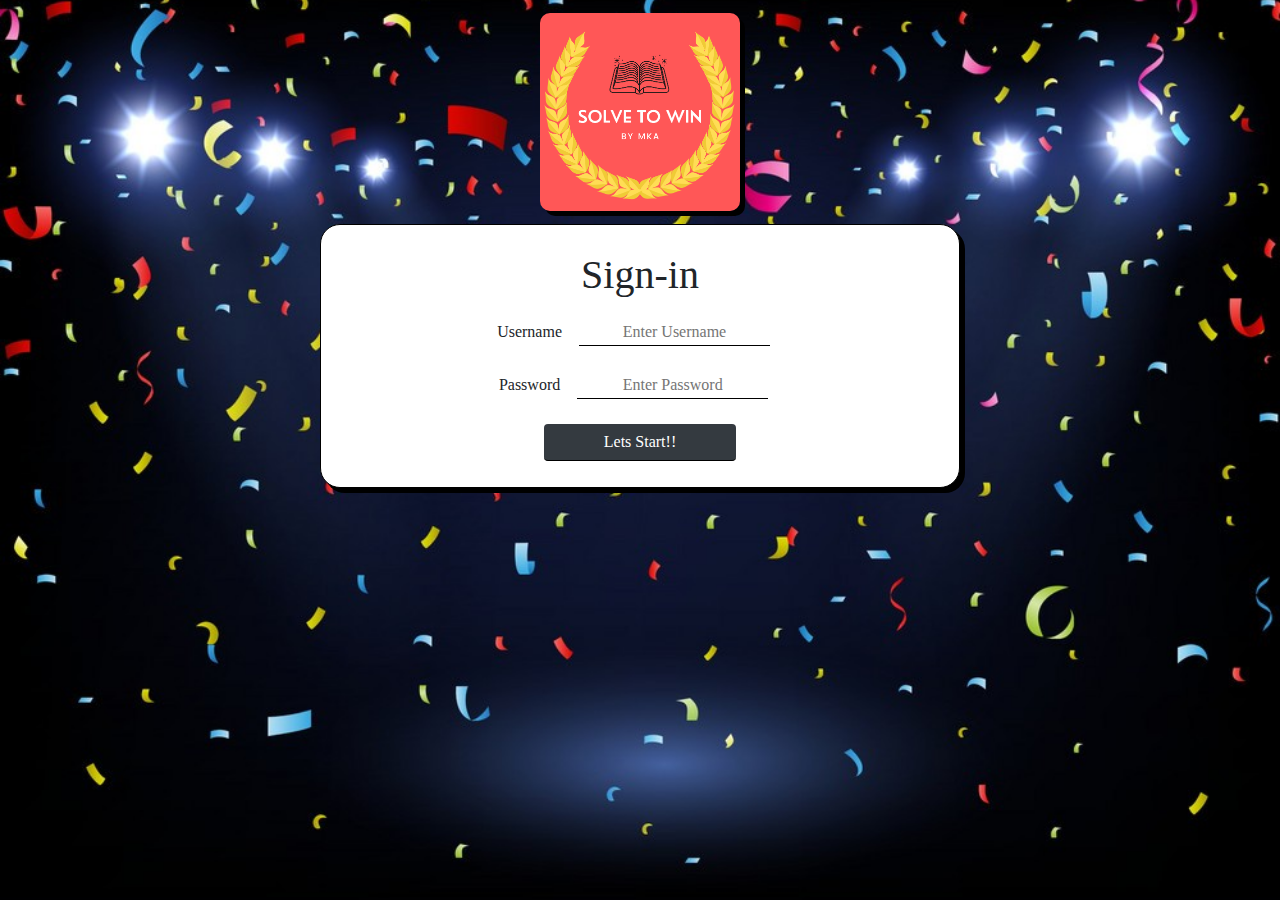
<file: index.html>
<!DOCTYPE html>
<html lang="en">
    <head>
        <meta charset="UTF-8">
        <link rel="stylesheet"
            href="https://maxcdn.bootstrapcdn.com/bootstrap/4.5.2/css/bootstrap.min.css">
        <script
            src="https://ajax.googleapis.com/ajax/libs/jquery/3.5.1/jquery.min.js"></script>
        <script
            src="https://cdnjs.cloudflare.com/ajax/libs/popper.js/1.16.0/umd/popper.min.js"></script>
        <script
            src="https://maxcdn.bootstrapcdn.com/bootstrap/4.5.2/js/bootstrap.min.js"></script>
        <link rel="stylesheet" type="text/css" href="style.css">
        <meta name="viewport" content="width=device-width, initial-scale=1.0">
        <title>Solve To Win</title>

        <script type="text/javascript">
            function validations(){
                var username = document.forms["login"]["username"];
                var password = document.forms["login"]["password"];
                if(username.value=="smruti"){
                    if(password.value=="27082020"){
                        return true;       
                    }else{
                    document.getElementById("err").innerHTML="Try Again";
                    return false;
                    }
                }else{
                    document.getElementById("err").innerHTML="Try Again";
                    return false;
                }
            }
            
        </script>
    </head>
    <body>
        <div class="logo">
            <img src="logopic.png" class="imglogo" alt="LOGO" width="200">
        </div>

        <div class="login1">
            <h1>Sign-in</h1>
            <form action="puzzle1.html" name="login"
                onsubmit="return validations()">
                <label>Username</label>
                <input type="text" name="username" placeholder="Enter Username"
                    required>
                <br><label>Password</label>
                <input type="password" name="password"
                    placeholder="Enter Password" required>
                <br>
                <input type="submit" name="start" class="btn btn-dark"
                    value="Lets Start!!"
                    onclick="validations">
            </form>
        </div>
        <div class="error">
            <p id="err"> </p>
        </div>
    </body>
</html>
</file>
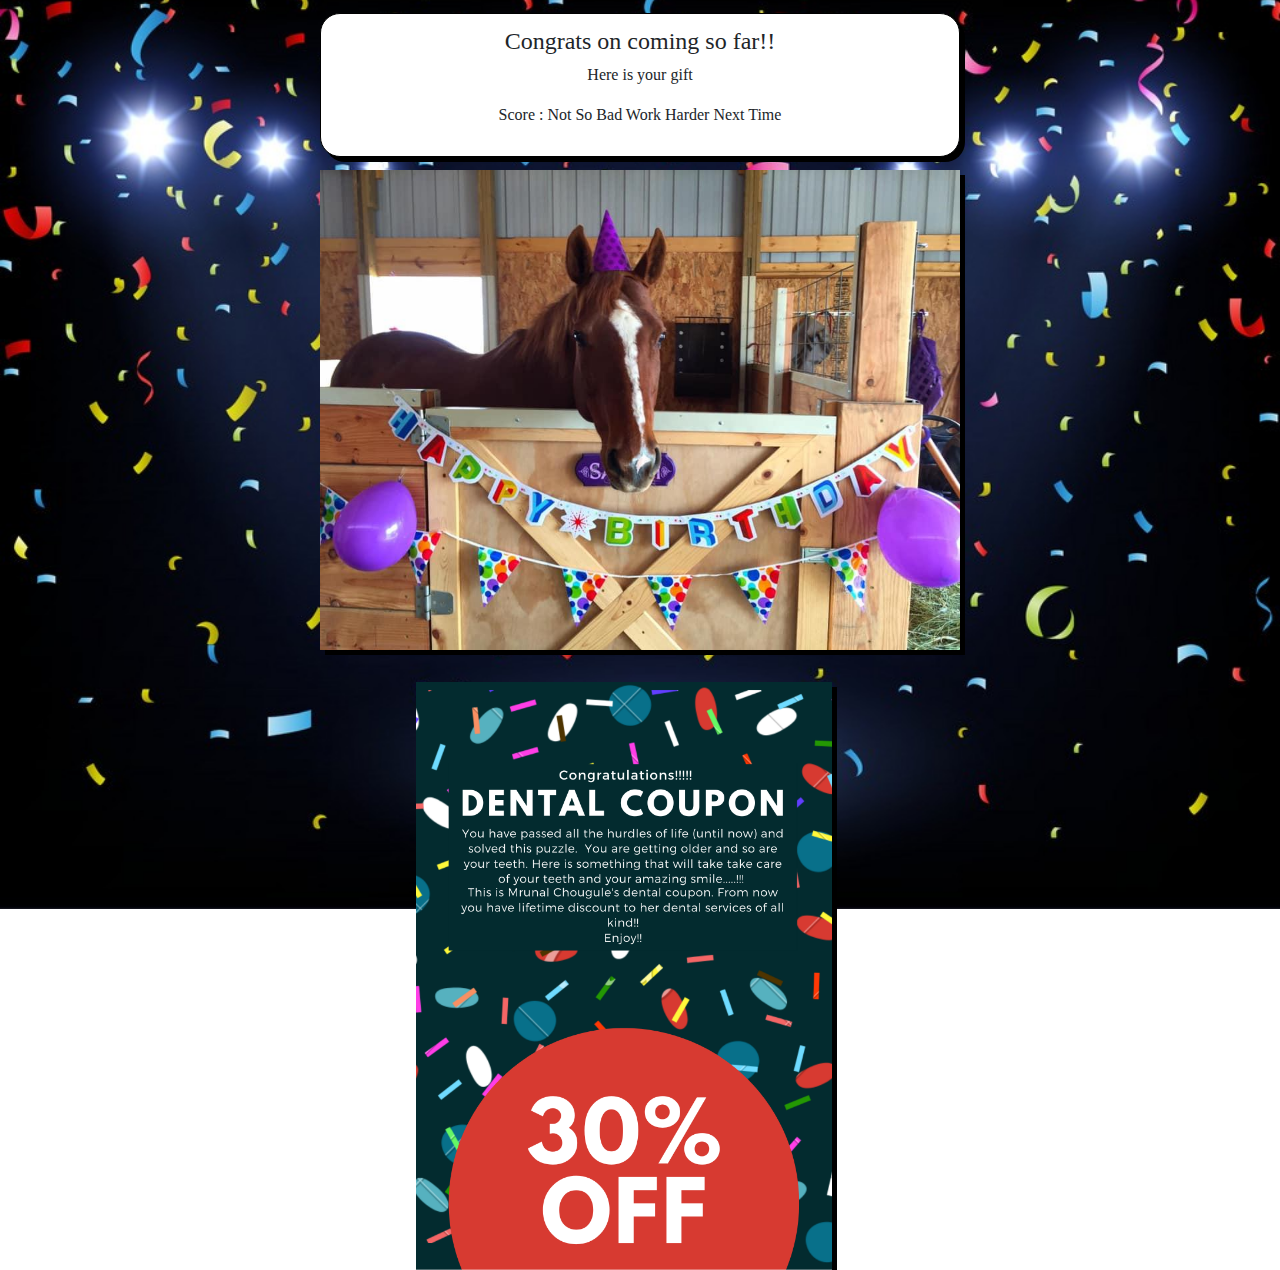
<file: final.html>
<!DOCTYPE html>
<html lang="en">
  <head>
    <meta charset="UTF-8" />
    <meta name="viewport" content="width=device-width, initial-scale=1.0" />
    <title>You Won</title>

    <link
      rel="stylesheet"
      href="https://maxcdn.bootstrapcdn.com/bootstrap/4.5.2/css/bootstrap.min.css"
    />
    <script src="https://ajax.googleapis.com/ajax/libs/jquery/3.5.1/jquery.min.js"></script>
    <script src="https://cdnjs.cloudflare.com/ajax/libs/popper.js/1.16.0/umd/popper.min.js"></script>
    <script src="https://maxcdn.bootstrapcdn.com/bootstrap/4.5.2/js/bootstrap.min.js"></script>
    <link rel="stylesheet" type="text/css" href="style.css" />
  </head>
  <body>
    <div class="final">
      <h4>Congrats on coming so far!!</h4>
      <p>Here is your gift</p>
      <p>Score : Not So Bad Work Harder Next Time</p>
    </div>
    <div class="i">
      <img src="./h.jpeg" alt="" class="end" />
      <img src="./f.png" alt="" class="end1" />
    </div>
  </body>
</html>
</file>
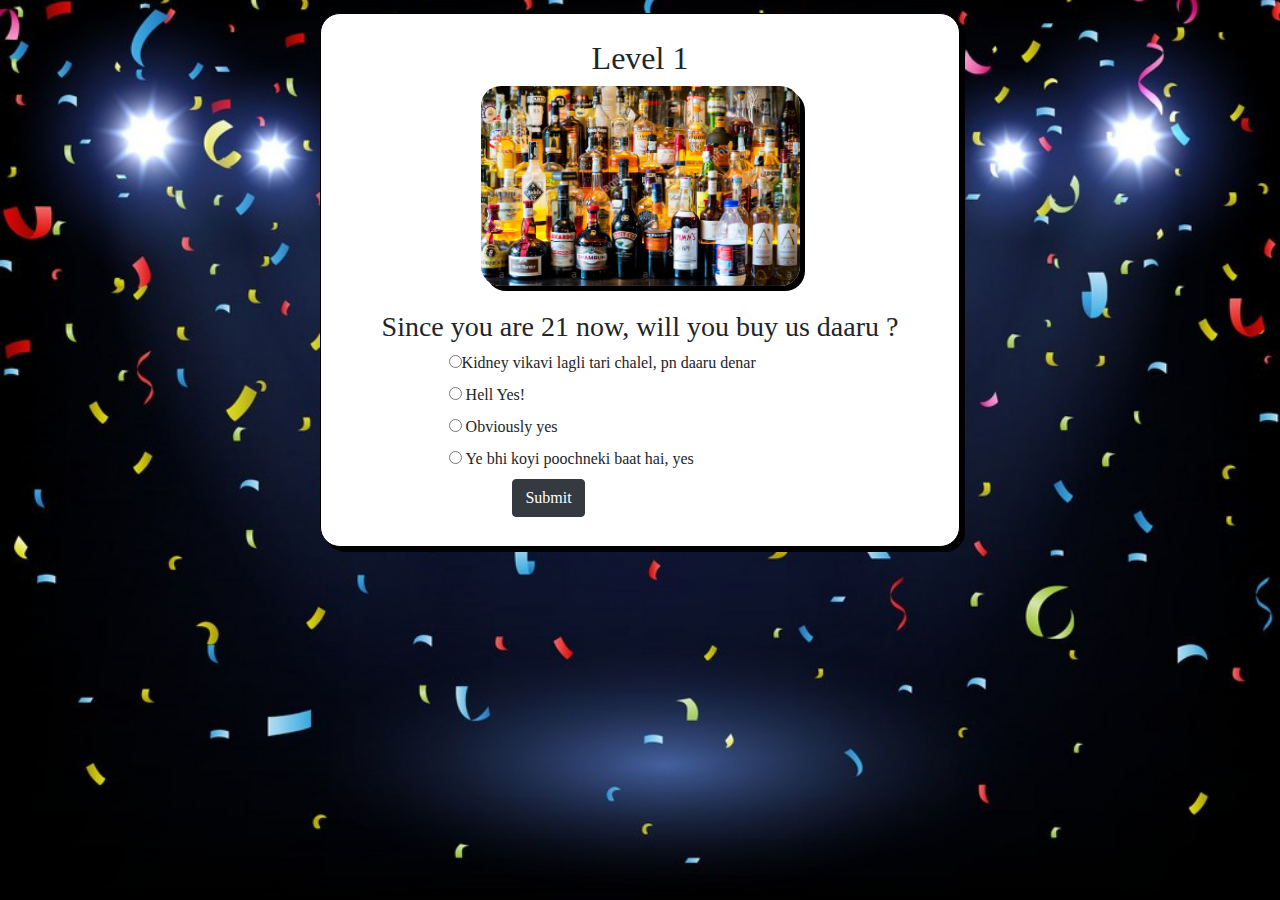
<file: puzzle1.html>
<!DOCTYPE html>
<html lang="en">
    <head>
        <meta charset="UTF-8">
        <meta name="viewport" content="width=device-width, initial-scale=1.0">
        <title>Level 1</title>

        <link rel="stylesheet"
            href="https://maxcdn.bootstrapcdn.com/bootstrap/4.5.2/css/bootstrap.min.css">
        <script
            src="https://ajax.googleapis.com/ajax/libs/jquery/3.5.1/jquery.min.js"></script>
        <script
            src="https://cdnjs.cloudflare.com/ajax/libs/popper.js/1.16.0/umd/popper.min.js"></script>
        <script
            src="https://maxcdn.bootstrapcdn.com/bootstrap/4.5.2/js/bootstrap.min.js"></script>
        <link rel="stylesheet" type="text/css" href="style.css">
        <script type="text/javascript">
            function validations(){
            if(document.getElementById('kidney').checked) {
                return true;
            }else  {
                document.getElementById("err").innerHTML="Socho beta";
                return false;
              }
            }
            
        </script>
    </head>
    <body>
        <div class="login">
            <h2>Level 1</h2>
            <img src="./d.jpg" alt="" height="200" class="image"
                style="border-radius: 20px; box-shadow: 5px 5px black">
            <br>
            <br>

            <h3> Since you are 21 now, will you buy us daaru ?</h3>
            <form action="puzzle2.html" name="login"
                onsubmit="return validations()">
                <div class="opt">
                    <input type="radio" id="kidney" name="ans" value="kidney"><label
                        for="kidney">Kidney vikavi lagli tari chalel, pn daaru
                        denar
                    </label>
                    <br>
                    <input type="radio" id="hell" name="ans" value="hell">
                    <label for="hell">
                        Hell Yes!
                    </label>
                    <br>
                    <input type="radio" id="obvio" name="ans" value="obvio">
                    <label for="obvio">
                        Obviously yes
                    </label>
                    <br>
                    <input type="radio" id="baat" name="ans" value="baat">
                    <label for="baat">
                        Ye bhi koyi poochneki baat hai, yes
                    </label>
                    <br>
                </div>
                <input type="submit" name="start" style="margin-left: 30%;"
                    class="btn btn-dark"
                    value="Submit" onclick="validations">

            </form>
            <div class="error">
                <p id="err"> </p>
            </div>
        </div>
    </body>
</html>
</file>
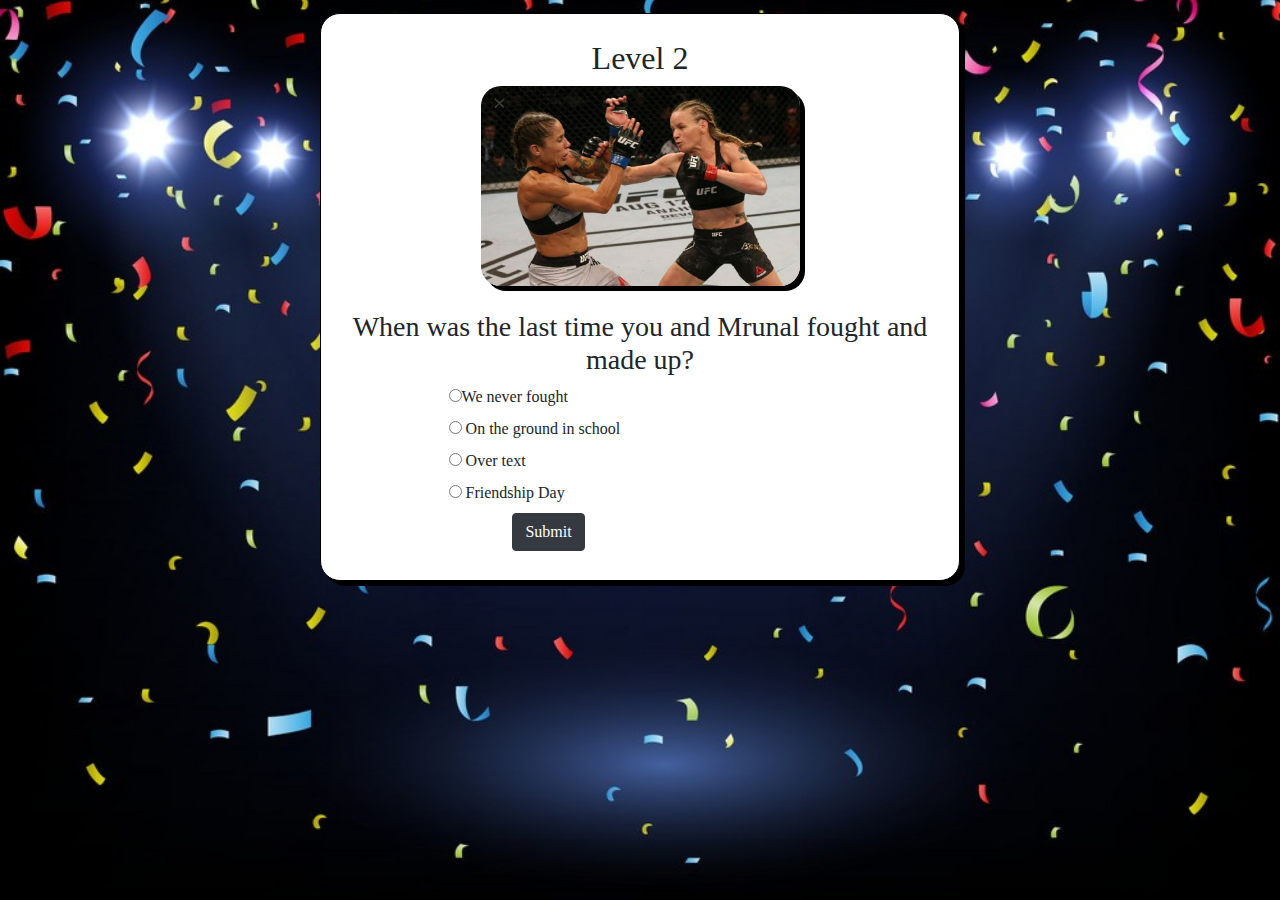
<file: puzzle2.html>
<!DOCTYPE html>
<html lang="en">
    <head>
        <meta charset="UTF-8">
        <meta name="viewport" content="width=device-width, initial-scale=1.0">
        <title>Level 2</title>

        <link rel="stylesheet"
            href="https://maxcdn.bootstrapcdn.com/bootstrap/4.5.2/css/bootstrap.min.css">
        <script
            src="https://ajax.googleapis.com/ajax/libs/jquery/3.5.1/jquery.min.js"></script>
        <script
            src="https://cdnjs.cloudflare.com/ajax/libs/popper.js/1.16.0/umd/popper.min.js"></script>
        <script
            src="https://maxcdn.bootstrapcdn.com/bootstrap/4.5.2/js/bootstrap.min.js"></script>
        <link rel="stylesheet" type="text/css" href="style.css">
        <script type="text/javascript">
            function validations(){
            if(document.getElementById('day').checked) {
                return true;
            }else {
                document.getElementById("err").innerHTML="Naah Ji Galat";
                return false;
              }
            }            
        </script>
    </head>
    <body>
        <div class="login">
            <h2>Level 2</h2>
            <img src="./f.jpeg" alt="" height="200"
                style="border-radius: 20px; box-shadow: 5px 5px black">
            <br>
            <br>

            <h3>When was the last time you and Mrunal fought and made up?</h3>
            <form action="puzzle3.html" name="login"
                onsubmit="return validations()">
                <div class="opt">

                    <input type="radio" id="never" name="ans" value="never"><label
                        for="never">
                        We never fought
                    </label>
                    <br>
                    <input type="radio" id="school" name="ans" value="school">
                    <label for="school">
                        On the ground in school
                    </label>
                    <br>
                    <input type="radio" id="text" name="ans" value="text">
                    <label for="text">
                        Over text
                    </label>
                    <br>
                    <input type="radio" id="day" name="ans" value="day">
                    <label for="day">
                        Friendship Day
                    </label>
                    <br>
                </div>
                <input type="submit" name="start" style="margin-left: 30%;"
                    class="btn btn-dark"
                    value="Submit" onclick="validations">

            </form>
            <div class="error">
                <p id="err"> </p>
            </div>
        </div>
    </body>
</html>
</file>
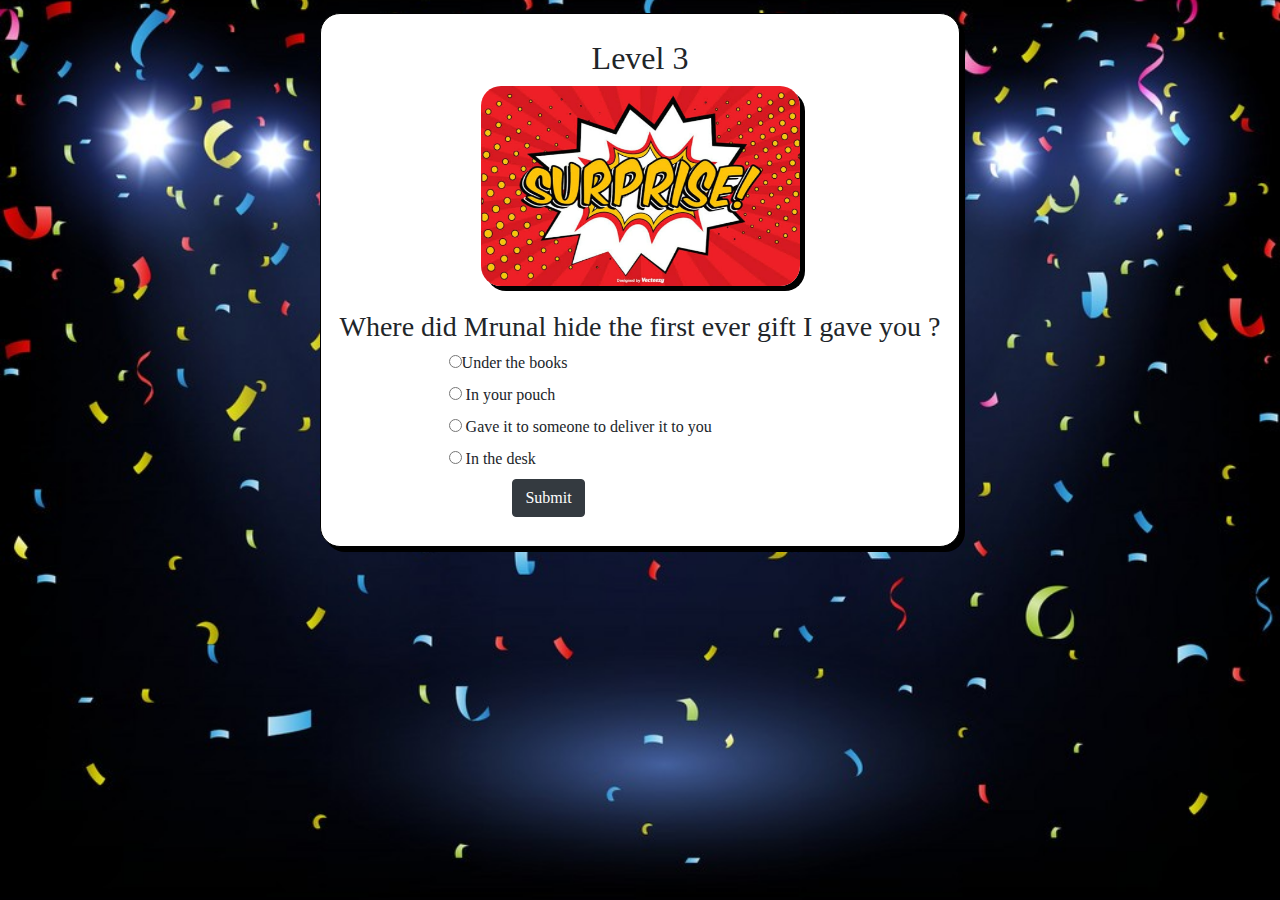
<file: puzzle3.html>
<!DOCTYPE html>
<html lang="en">
    <head>
        <meta charset="UTF-8">
        <meta name="viewport" content="width=device-width, initial-scale=1.0">
        <title>Level 3</title>

        <link rel="stylesheet"
            href="https://maxcdn.bootstrapcdn.com/bootstrap/4.5.2/css/bootstrap.min.css">
        <script
            src="https://ajax.googleapis.com/ajax/libs/jquery/3.5.1/jquery.min.js"></script>
        <script
            src="https://cdnjs.cloudflare.com/ajax/libs/popper.js/1.16.0/umd/popper.min.js"></script>
        <script
            src="https://maxcdn.bootstrapcdn.com/bootstrap/4.5.2/js/bootstrap.min.js"></script>
        <link rel="stylesheet" type="text/css" href="style.css">
        <script type="text/javascript">
            function validations(){
            if(document.getElementById('pouch').checked) {
                return true;
            }else {
                document.getElementById("err").innerHTML="Galat! Yaad hai kya kuch..";
                return false;
              }
            }            
        </script>
    </head>
    <body>
        <div class="login">
            <h2>Level 3</h2>
            <img src="./s.jpeg" alt="" height="200"
                style="border-radius: 20px; box-shadow: 5px 5px black">
            <br>
            <br>

            <h3>Where did Mrunal hide the first ever gift I gave you ?</h3>
            <form action="puzzle4.html" name="login"
                onsubmit="return validations()">
                <div class="opt">
                    <input type="radio" id="books" name="ans" value="books"><label
                        for="books">
                        Under the books
                    </label>
                    <br>
                    <input type="radio" id="pouch" name="ans" value="pouch">
                    <label for="pouch">
                        In your pouch
                    </label>
                    <br>
                    <input type="radio" id="deliver" name="ans" value="deliver">
                    <label for="deliver">
                        Gave it to someone to deliver it to you
                    </label>
                    <br>
                    <input type="radio" id="desk" name="ans" value="desk">
                    <label for="desk">
                        In the desk
                    </label>
                    <br>
                </div>
                <input type="submit" name="start" style="margin-left: 30%;"
                    class="btn btn-dark"
                    value="Submit" onclick="validations">

            </form>
            <div class="error">
                <p id="err"> </p>
            </div>
        </div>
    </body>
</html>
</file>
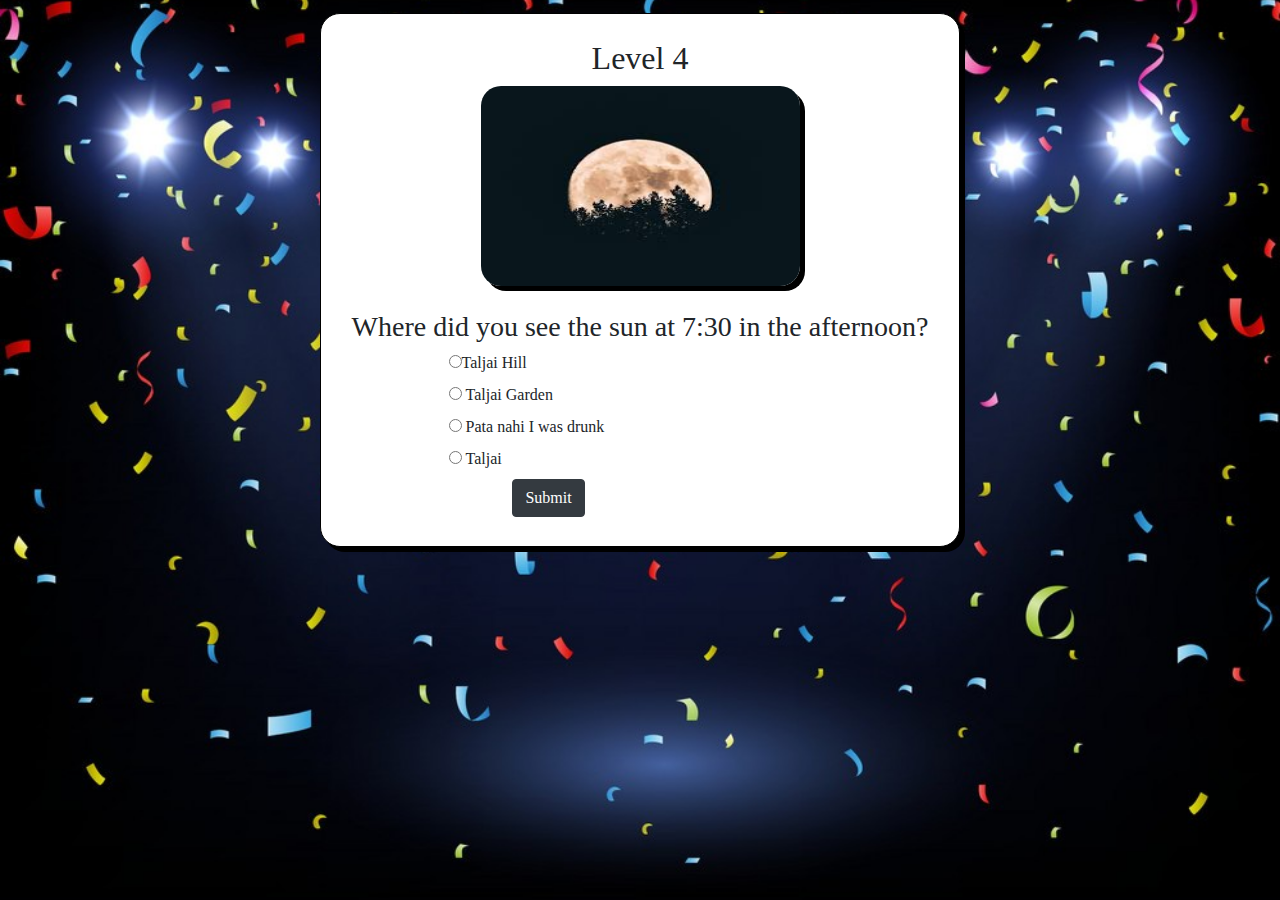
<file: puzzle4.html>
<!DOCTYPE html>
<html lang="en">
    <head>
        <meta charset="UTF-8">
        <meta name="viewport" content="width=device-width, initial-scale=1.0">
        <title>Level 4</title>

        <link rel="stylesheet"
            href="https://maxcdn.bootstrapcdn.com/bootstrap/4.5.2/css/bootstrap.min.css">
        <script
            src="https://ajax.googleapis.com/ajax/libs/jquery/3.5.1/jquery.min.js"></script>
        <script
            src="https://cdnjs.cloudflare.com/ajax/libs/popper.js/1.16.0/umd/popper.min.js"></script>
        <script
            src="https://maxcdn.bootstrapcdn.com/bootstrap/4.5.2/js/bootstrap.min.js"></script>
        <link rel="stylesheet" type="text/css" href="style.css">
        <script type="text/javascript">
            function validations(){
            if(document.getElementById('Garden').checked) {
                return true;
            }else {
                document.getElementById("err").innerHTML="Chukiche! Bhai yeh moon hai!";
                return false;
              }
            }            
        </script>
    </head>
    <body>
        <div class="login">
            <h2>Level 4</h2>
            <img src="./m.jpeg" alt="" height="200"
                style="border-radius: 20px; box-shadow: 5px 5px black">
            <br>
            <br>

            <h3>Where did you see the sun at 7:30 in the afternoon?</h3>
            <form action="puzzle5.html" name="login"
                onsubmit="return validations()">
                <div class="opt">
                    <input type="radio" id="hill" name="ans" value="hill"><label
                        for="hill">
                        Taljai Hill
                    </label>
                    <br>
                    <input type="radio" id="Garden" name="ans" value="Garden">
                    <label for="Garden">
                        Taljai Garden
                    </label>
                    <br>
                    <input type="radio" id="drunk" name="ans" value="drunk">
                    <label for="drunk">
                        Pata nahi I was drunk
                    </label>
                    <br>
                    <input type="radio" id="taljai" name="ans" value="taljai">
                    <label for="taljai">
                        Taljai
                    </label>
                    <br>
                </div>
                <input type="submit" name="start" class="btn btn-dark"
                    style="margin-left: 30%;"
                    value="Submit" onclick="validations">

            </form>
            <div class="error">
                <p id="err"> </p>
            </div>
        </div>
    </body>
</html>
</file>
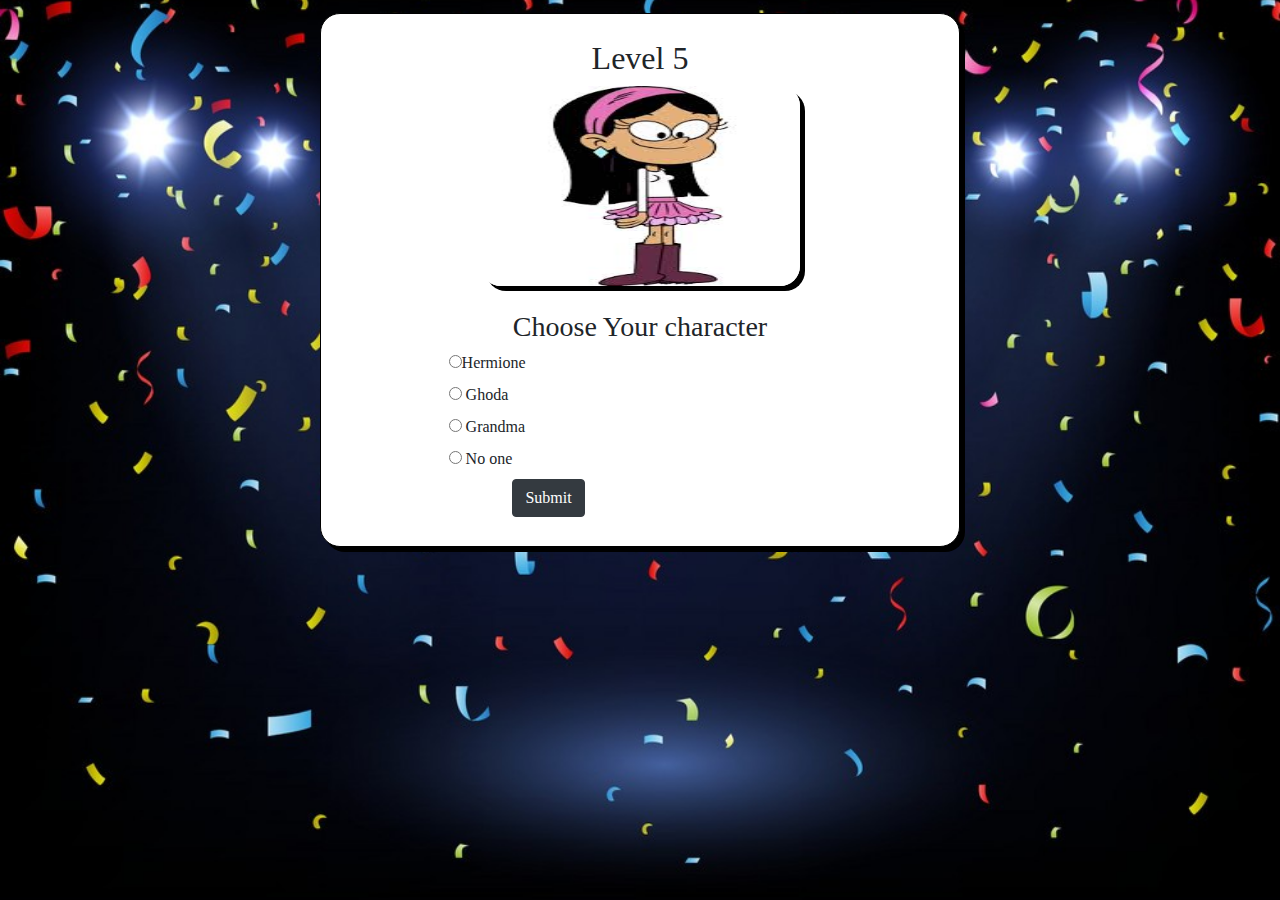
<file: puzzle5.html>
<!DOCTYPE html>
<html lang="en">
    <head>
        <meta charset="UTF-8">
        <meta name="viewport" content="width=device-width, initial-scale=1.0">
        <title>Level 5</title>

        <link rel="stylesheet"
            href="https://maxcdn.bootstrapcdn.com/bootstrap/4.5.2/css/bootstrap.min.css">
        <script
            src="https://ajax.googleapis.com/ajax/libs/jquery/3.5.1/jquery.min.js"></script>
        <script
            src="https://cdnjs.cloudflare.com/ajax/libs/popper.js/1.16.0/umd/popper.min.js"></script>
        <script
            src="https://maxcdn.bootstrapcdn.com/bootstrap/4.5.2/js/bootstrap.min.js"></script>
        <link rel="stylesheet" type="text/css" href="style.css">
        <script type="text/javascript">
            function validations(){
            if(document.getElementById('h').checked) {
                return true;
            }else {
                document.getElementById("err").innerHTML="Kahi pan ha smru..";
                return false;
              }
            }            
        </script>
    </head>
    <body>
        <div class="login">
            <h2>Level 5</h2>
            <img src="./c.jpeg" alt="" height="200"
                style="border-radius: 20px; box-shadow: 5px 5px black">
            <br>
            <br>

            <h3>Choose Your character</h3>
            <form action="puzzle6.html" name="login"
                onsubmit="return validations()">
                <div class="opt">
                    <input type="radio" id="h" name="ans" value="h"><label
                        for="h">
                        Hermione
                    </label>
                    <br>
                    <input type="radio" id="Ghoda" name="ans" value="Ghoda">
                    <label for="Ghoda">
                        Ghoda
                    </label>
                    <br>
                    <input type="radio" id="Grandma" name="ans" value="Grandma">
                    <label for="Grandma">
                        Grandma
                    </label>
                    <br>
                    <input type="radio" id="no" name="ans" value="no">
                    <label for="no">
                        No one
                    </label>
                    <br>
                </div>
                <input type="submit" name="start" style="margin-left: 30%;"
                    class="btn btn-dark"
                    value="Submit" onclick="validations">

            </form>
            <div class="error">
                <p id="err"> </p>
            </div>
        </div>
    </body>
</html>
</file>
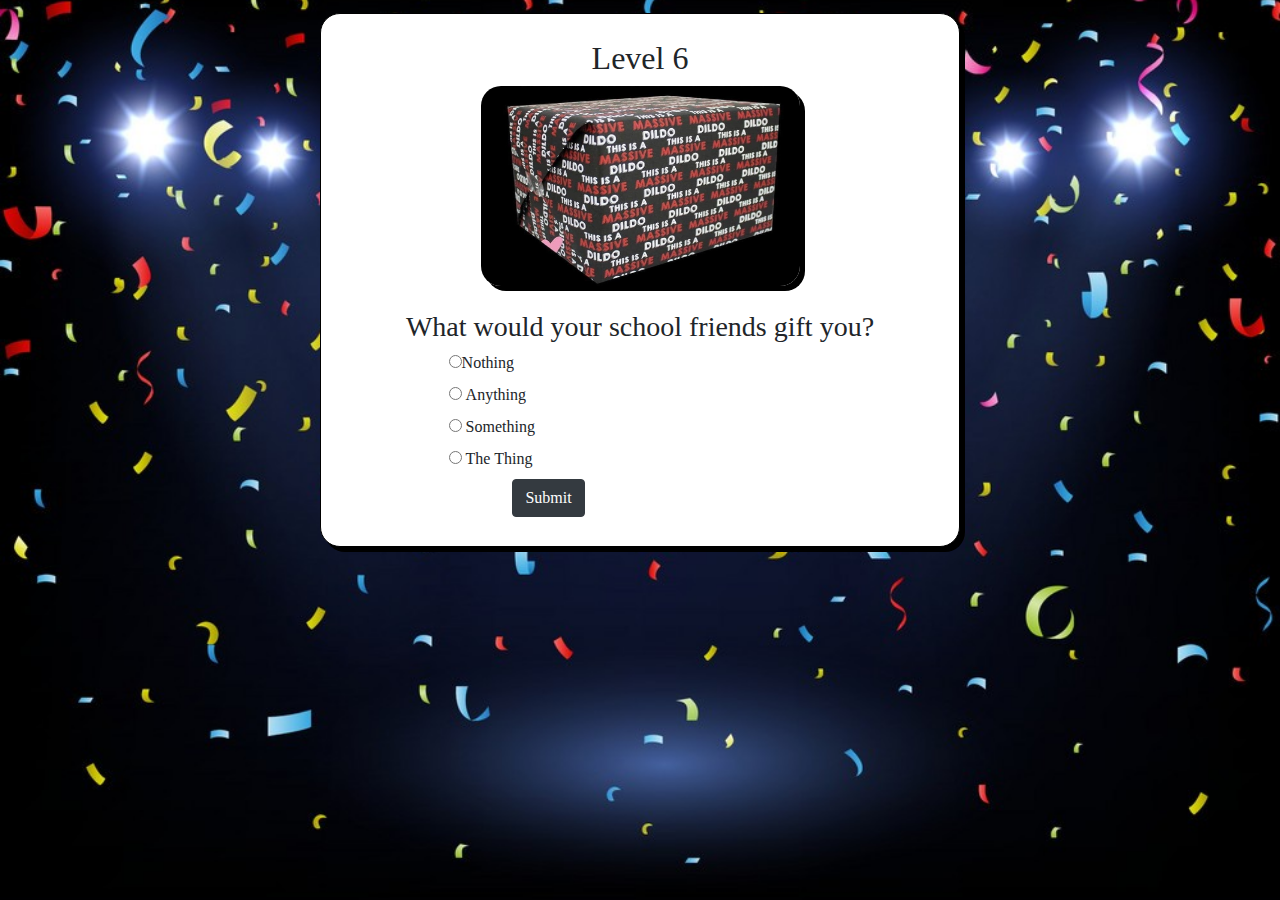
<file: puzzle6.html>
<!DOCTYPE html>
<html lang="en">
    <head>
        <meta charset="UTF-8">
        <meta name="viewport" content="width=device-width, initial-scale=1.0">
        <title>Level 6</title>

        <link rel="stylesheet"
            href="https://maxcdn.bootstrapcdn.com/bootstrap/4.5.2/css/bootstrap.min.css">
        <script
            src="https://ajax.googleapis.com/ajax/libs/jquery/3.5.1/jquery.min.js"></script>
        <script
            src="https://cdnjs.cloudflare.com/ajax/libs/popper.js/1.16.0/umd/popper.min.js"></script>
        <script
            src="https://maxcdn.bootstrapcdn.com/bootstrap/4.5.2/js/bootstrap.min.js"></script>
        <link rel="stylesheet" type="text/css" href="style.css">
        <script type="text/javascript">
            function validations(){
            if(document.getElementById('Nothing').checked) {
                return true;
            }else {
                document.getElementById("err").innerHTML="Chal be bilkul nahi..";
                return false;
              }
            }            
        </script>
    </head>
    <body>
        <div class="login">
            <h2>Level 6</h2>
            <img src="./di.jpeg" alt="" height="200"
                style="border-radius: 20px; box-shadow: 5px 5px black">
            <br>
            <br>

            <h3>What would your school friends gift you?</h3>
            <form action="final.html" name="login"
                onsubmit="return validations()">
                <div class="opt">
                    <input type="radio" id="Nothing" name="ans" value="Nothing"><label
                        for="Nothing">
                        Nothing
                    </label>
                    <br>
                    <input type="radio" id="Anything" name="ans"
                        value="Anything">
                    <label for="Anything">
                        Anything
                    </label>
                    <br>
                    <input type="radio" id="Something" name="ans"
                        value="Something">
                    <label for="Something">
                        Something
                    </label>
                    <br>
                    <input type="radio" id="thing" name="ans" value="thing">
                    <label for="thing">
                        The Thing
                    </label>
                    <br>
                </div>
                <input type="submit" name="start" style="margin-left: 30%;"
                    class="btn btn-dark"
                    value="Submit" onclick="validations">

            </form>
            <div class="error">
                <p id="err"> </p>
            </div>
        </div>
    </body>
</html>
</file>
<file: style.css>
body {
  background-image: url("./bac.jpg");
  background-position: center center;
  background-repeat: no-repeat;
  background-size: cover;
  background-attachment: fixed;
}
.login1 {
  background-color: white;
  margin: auto;
  width: 50%;
  margin-top: 1%;
  border: solid 1px black;
  border-radius: 20px;
  box-shadow: 5px 5px black;
  padding-bottom: 1%;
  padding-top: 2%;
  text-align: center;
  font-family: "Times New Roman", Times, serif;
}
.login {
  background-color: white;
  margin: auto;
  width: 50%;
  margin-top: 1%;
  border: solid 1px black;
  border-radius: 20px;
  box-shadow: 5px 5px black;
  padding-bottom: 1%;
  padding-top: 2%;
  font-family: "Times New Roman", Times, serif;
}
.opt {
  margin-left: 20%;
}
.login h1,
.login h2,
.login h3 {
  text-align: center;
}
.login img {
  margin: auto;
  width: 50%;
  margin-left: 25%;
}
.end {
  width: 100%;
}
.end1 {
  width: 65%;
  margin-top: 5%;
  margin-left: 15%;
  height: 70%;
}

.final {
  background-color: white;
  margin: auto;
  width: 50%;
  margin-top: 1%;
  border: solid 1px black;
  text-align: center;
  border-radius: 20px;
  box-shadow: 5px 5px black;
  padding-bottom: 1%;
  padding-top: 1%;
  font-family: Georgia, "Times New Roman", Times, serif;
}

.logo {
  margin: auto;
  text-align: center;
  width: 50%;
  margin-top: 1%;
}
.imglogo {
  box-shadow: 5px 5px black;
  border-radius: 5%;
}
.error {
  margin: auto;
  width: 50%;
  color: red;
  font-size: 25px;
  font-weight: bold;
}
.login1 input {
  margin: 2%;
  width: 30%;
  border: none;
  text-align: center;
  border-bottom: 1px solid black;
}

.i {
  margin: auto;
  width: 50%;
  margin-top: 1%;
}
.i img {
  text-align: center;
  box-shadow: 5px 5px black;
}
</file>
